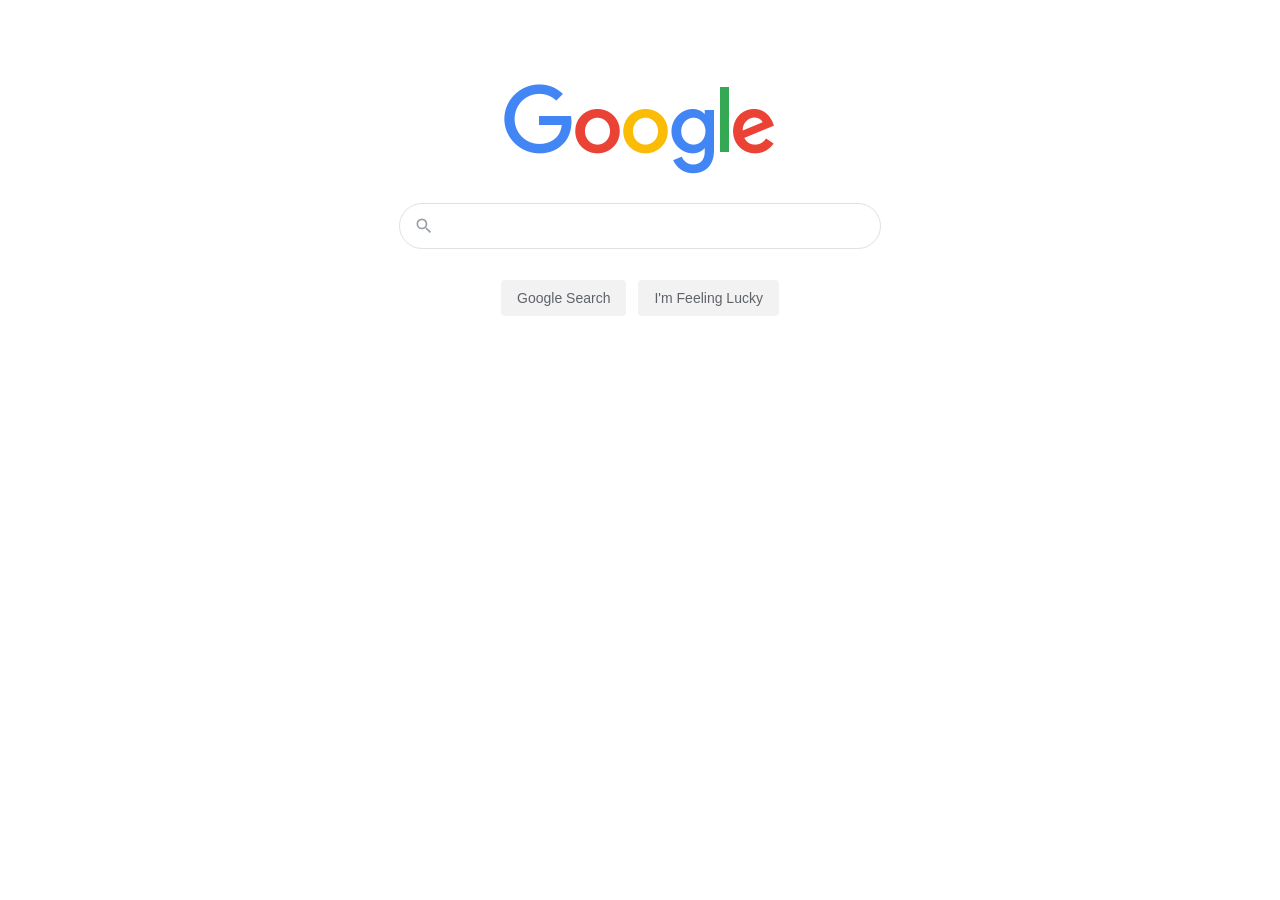
<file: google now/index.html>
<!DOCTYPE html>
<html lang="en">
<head>
    <meta charset="UTF-8">
    <meta http-equiv="X-UA-Compatible" content="IE=edge">
    <meta name="viewport" content="width=device-width, initial-scale=1.0">
    <link rel="stylesheet" href="style.css">
    <title>Document</title>
</head>
<body>
    

   

<!----- google logo ----->
<div class="container">
    <img src="googlelogo_.png" width="272px" height="92px" alt="Google Current Logo" />
  </div>

  <!-------Search bar and search&lucky buttons----->
  <div class="search-area">
    <div class="search">
      <div class="search-img">
        <span>
          <svg focusable="false" xmlns="http://www.w3.org/2000/svg" viewBox="0 0 24 24">
            <path
              d="M15.5 14h-.79l-.28-.27A6.471 6.471 0 0 0 16 9.5 6.5 6.5 0 1 0 9.5 16c1.61 0 3.09-.59 4.23-1.57l.27.28v.79l5 4.99L20.49 19l-4.99-5zm-6 0C7.01 14 5 11.99 5 9.5S7.01 5 9.5 5 14 7.01 14 9.5 11.99 14 9.5 14z">
            </path>
          </svg>
        </span>
      </div>
      <div class="input-enter">
        <div class="input-area">
          <input type="text" class="input" maxlength="2048" autofocus="true" />
        </div>
      </div>
     
    </div>
  </div>
  <div class="buttons">
    <a href=""><button class="googlesearch">Google Search</button></a>
    <a href=""><button class="feelinglucky">I'm Feeling Lucky</button></a>
  </div>

</body>
</html>
</file>
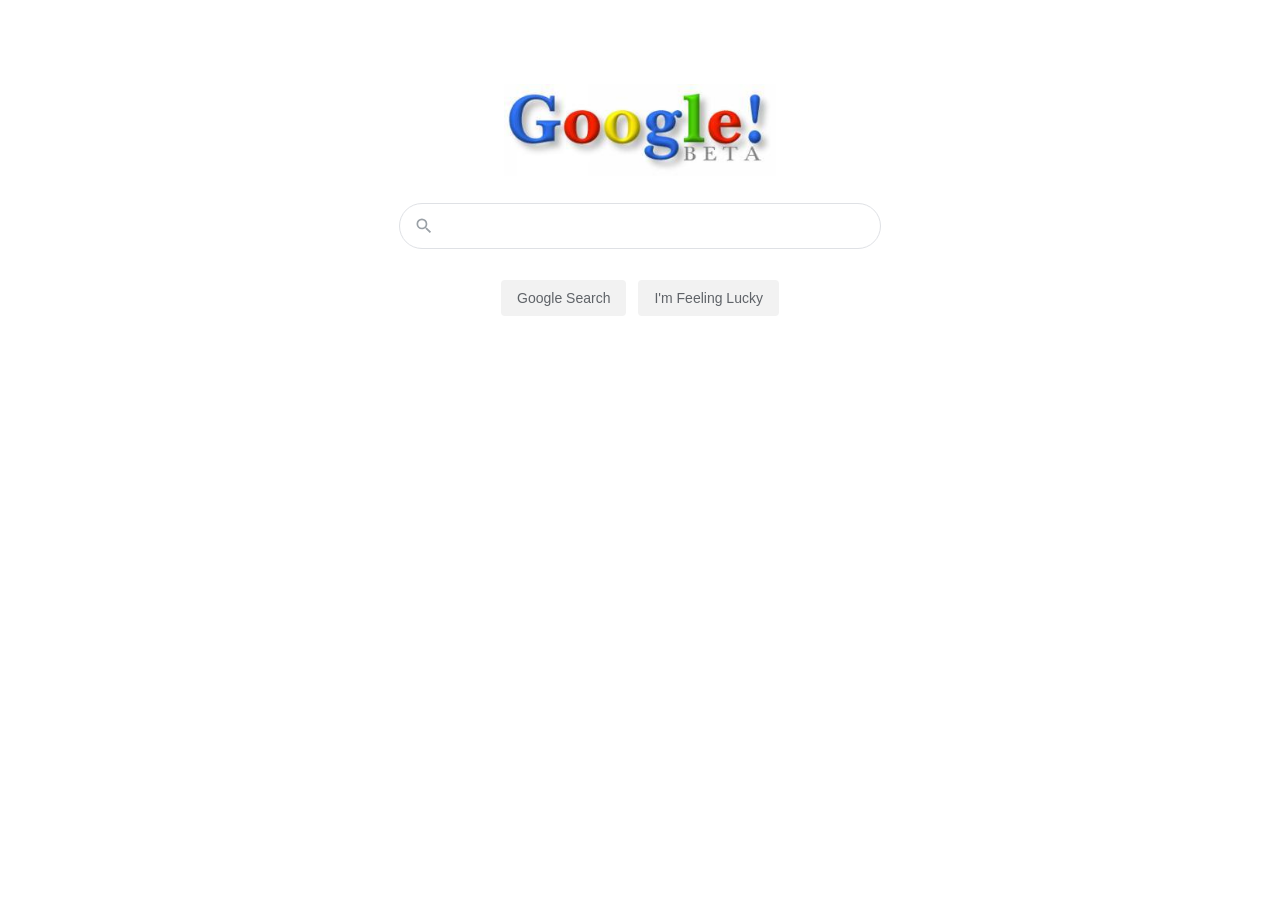
<file: google/index.html>
<!DOCTYPE html>
<html lang="en">
<head>
    <meta charset="UTF-8">
    <meta http-equiv="X-UA-Compatible" content="IE=edge">
    <meta name="viewport" content="width=device-width, initial-scale=1.0">
    <link rel="stylesheet" href="style.css">
    <title>Document</title>
</head>
<body>
    

   

<!----- google logo ----->
<div class="container">
    <img src="google.jpg" width="272px" height="92px" alt="Google Current Logo" />
  </div>

  <!-------Search bar and search&lucky buttons----->
  <div class="search-area">
    <div class="search">
      <div class="search-img">
        <span>
          <svg focusable="false" xmlns="http://www.w3.org/2000/svg" viewBox="0 0 24 24">
            <path
              d="M15.5 14h-.79l-.28-.27A6.471 6.471 0 0 0 16 9.5 6.5 6.5 0 1 0 9.5 16c1.61 0 3.09-.59 4.23-1.57l.27.28v.79l5 4.99L20.49 19l-4.99-5zm-6 0C7.01 14 5 11.99 5 9.5S7.01 5 9.5 5 14 7.01 14 9.5 11.99 14 9.5 14z">
            </path>
          </svg>
        </span>
      </div>
      <div class="input-enter">
        <div class="input-area">
          <input type="text" class="input" maxlength="2048" autofocus="true" />
        </div>
      </div>
     
    </div>
  </div>
  <div class="buttons">
    <a href=""><button class="googlesearch">Google Search</button></a>
    <a href=""><button class="feelinglucky">I'm Feeling Lucky</button></a>
  </div>

</body>
</html>
</file>
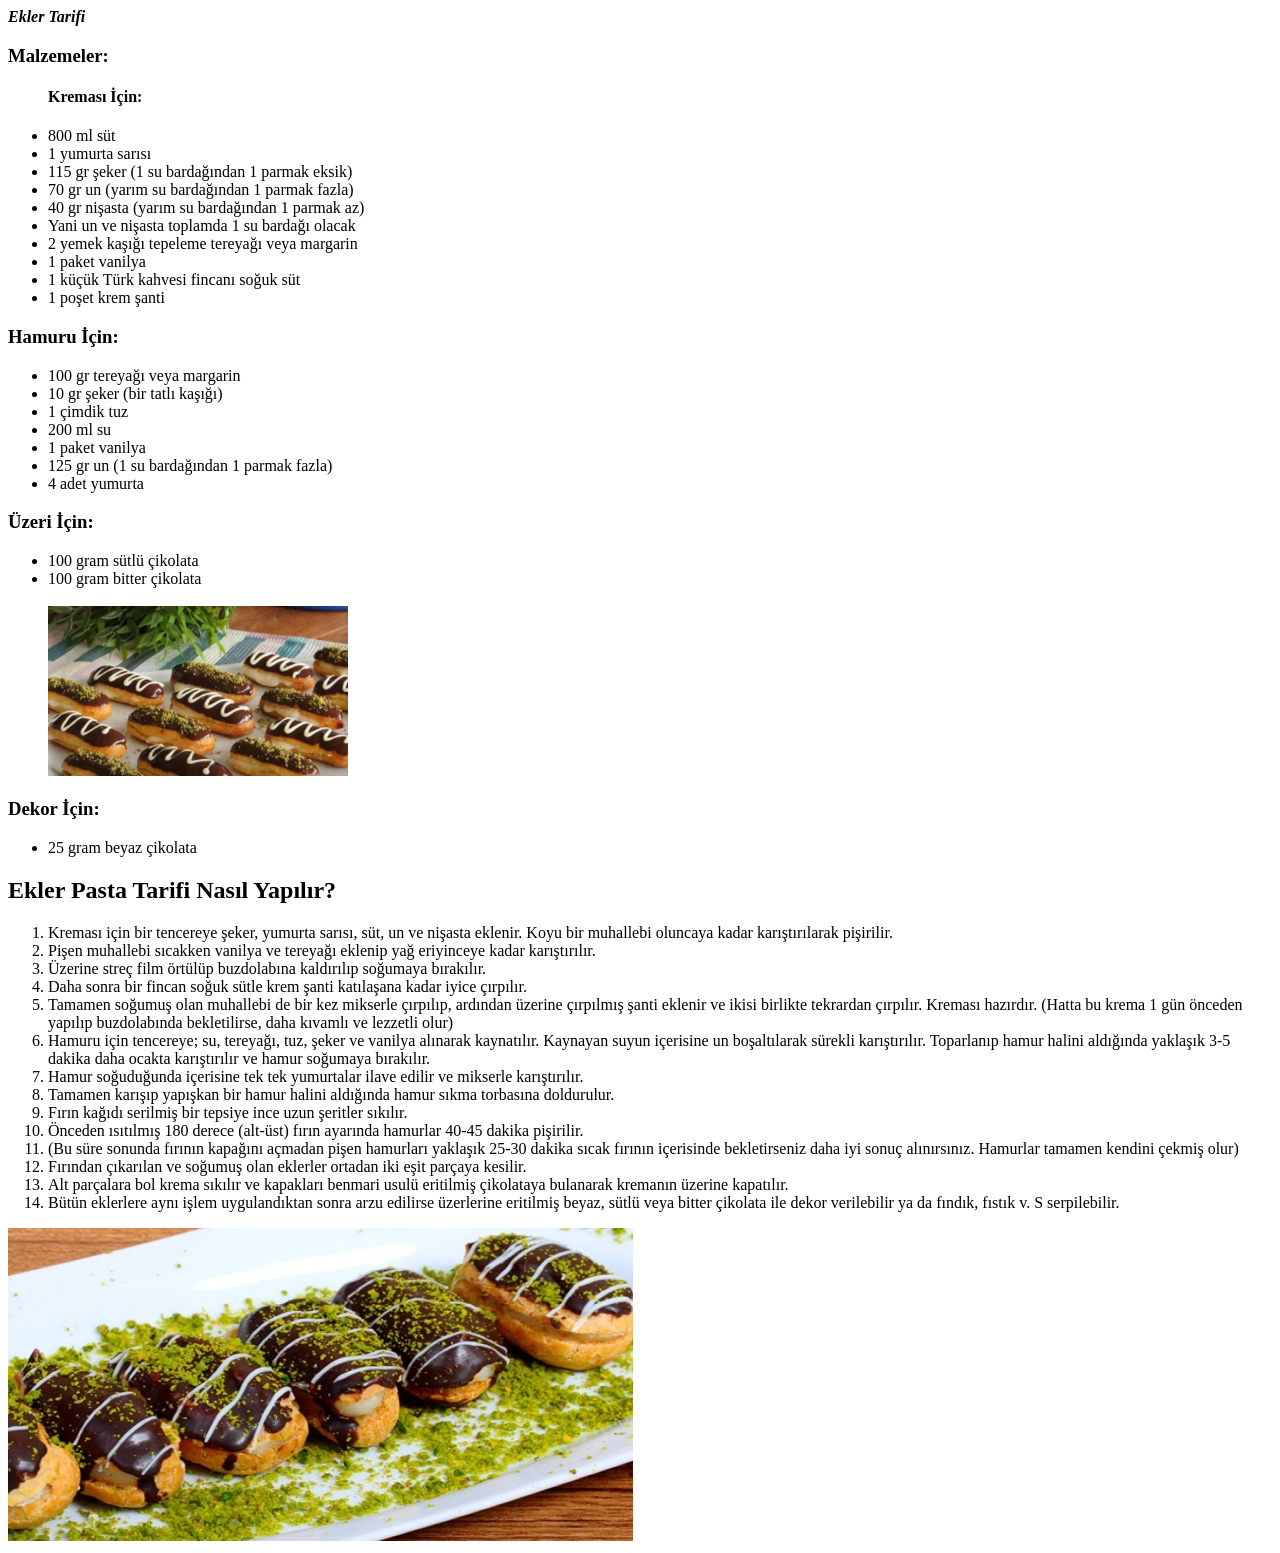
<file: Yemek Tarifi Patika.dev/index.html>
<!DOCTYPE html>
<html lang="tr">
<head>
    <meta charset="UTF-8">
    <meta http-equiv="X-UA-Compatible" content="IE=edge">
    <meta name="viewport" content="width=device-width, initial-scale=1.0">
    <title>Ekler Tarifi</title>
</head>
<body>
<!-- Navigater start-->
    <nav>
        <strong><em>Ekler Tarifi</em></strong>
        <h3>Malzemeler:</h3>
        <ul>
            <h4>Kreması İçin:</h4>
            <li>800 ml süt</li>
            <li>1 yumurta sarısı</li>
            <li>115 gr şeker (1 su bardağından 1 parmak eksik)</li>
            <li>70 gr un (yarım su bardağından 1 parmak fazla)</li>
            <li>40 gr nişasta (yarım su bardağından 1 parmak az)</li>
            <li>Yani un ve nişasta toplamda 1 su bardağı olacak</li>
            <li>2 yemek kaşığı tepeleme tereyağı veya margarin</li>
            <li> 1 paket vanilya</li>
            <li>1 küçük Türk kahvesi fincanı soğuk süt</li>
            <li>1 poşet krem şanti</li>

        </ul>
        <h3>Hamuru İçin:</h3>
         <ul>
            <li>100 gr tereyağı veya margarin</li>
            <li>10 gr şeker (bir tatlı kaşığı)</li>
            <li>1 çimdik tuz</li>
            <li>200 ml su</li>
            <li>1 paket vanilya</li>
            <li>125 gr un (1 su bardağından 1 parmak fazla)</li>
            <li>4 adet yumurta</li>
         </ul> 
        <h3>Üzeri İçin:</h3>
            <ul>
            <li>100 gram sütlü çikolata</li>          
            <li>100 gram bitter çikolata</li><br><img src="ekler.jpg" alt="" width="300">
         </ul>
        <h3>Dekor İçin:</h3> 
            <ul>
                <li>25 gram beyaz çikolata</li>
            </ul>
        <h2>Ekler Pasta Tarifi Nasıl Yapılır?</h2>
        <ol>
        <li>Kreması için bir tencereye şeker, yumurta sarısı, süt, un ve nişasta eklenir. Koyu bir muhallebi oluncaya kadar karıştırılarak pişirilir.</li>
        <li>Pişen muhallebi sıcakken vanilya ve tereyağı eklenip yağ eriyinceye kadar karıştırılır.</li>
        <li>Üzerine streç film örtülüp buzdolabına kaldırılıp soğumaya bırakılır.</li>
        <li>Daha sonra bir fincan soğuk sütle krem şanti katılaşana kadar iyice çırpılır.</li>
        <li>Tamamen soğumuş olan muhallebi de bir kez mikserle çırpılıp, ardından üzerine çırpılmış şanti eklenir ve ikisi birlikte tekrardan çırpılır. Kreması hazırdır. (Hatta bu krema 1 gün önceden yapılıp buzdolabında bekletilirse, daha kıvamlı ve lezzetli olur)</li>
        <li>Hamuru için tencereye; su, tereyağı, tuz, şeker ve vanilya alınarak kaynatılır. Kaynayan suyun içerisine un boşaltılarak sürekli karıştırılır. Toparlanıp hamur halini aldığında yaklaşık 3-5 dakika daha ocakta karıştırılır ve hamur soğumaya bırakılır.</li>
        <li>Hamur soğuduğunda içerisine tek tek yumurtalar ilave edilir ve mikserle karıştırılır.</li>
        <li>Tamamen karışıp yapışkan bir hamur halini aldığında hamur sıkma torbasına doldurulur.</li>
        <li>Fırın kağıdı serilmiş bir tepsiye ince uzun şeritler sıkılır.</li>
        <li>Önceden ısıtılmış 180 derece (alt-üst) fırın ayarında hamurlar 40-45 dakika pişirilir.</li>
        <li>(Bu süre sonunda fırının kapağını açmadan pişen hamurları yaklaşık 25-30 dakika sıcak fırının içerisinde bekletirseniz daha iyi sonuç alınırsınız. Hamurlar tamamen kendini çekmiş olur)</li>
        <li>Fırından çıkarılan ve soğumuş olan eklerler ortadan iki eşit parçaya kesilir.</li>
        <li>Alt parçalara bol krema sıkılır ve kapakları benmari usulü eritilmiş çikolataya bulanarak kremanın üzerine kapatılır.</li>
        <li>Bütün eklerlere aynı işlem uygulandıktan sonra arzu edilirse üzerlerine eritilmiş beyaz, sütlü veya bitter çikolata ile dekor verilebilir ya da fındık, fıstık v. S serpilebilir.</li>
        </ol>


        <img src="ekler2.jpg" alt="">


         







    </nav>
    <!-- Navigater end-->

</body>
</html>
</file>
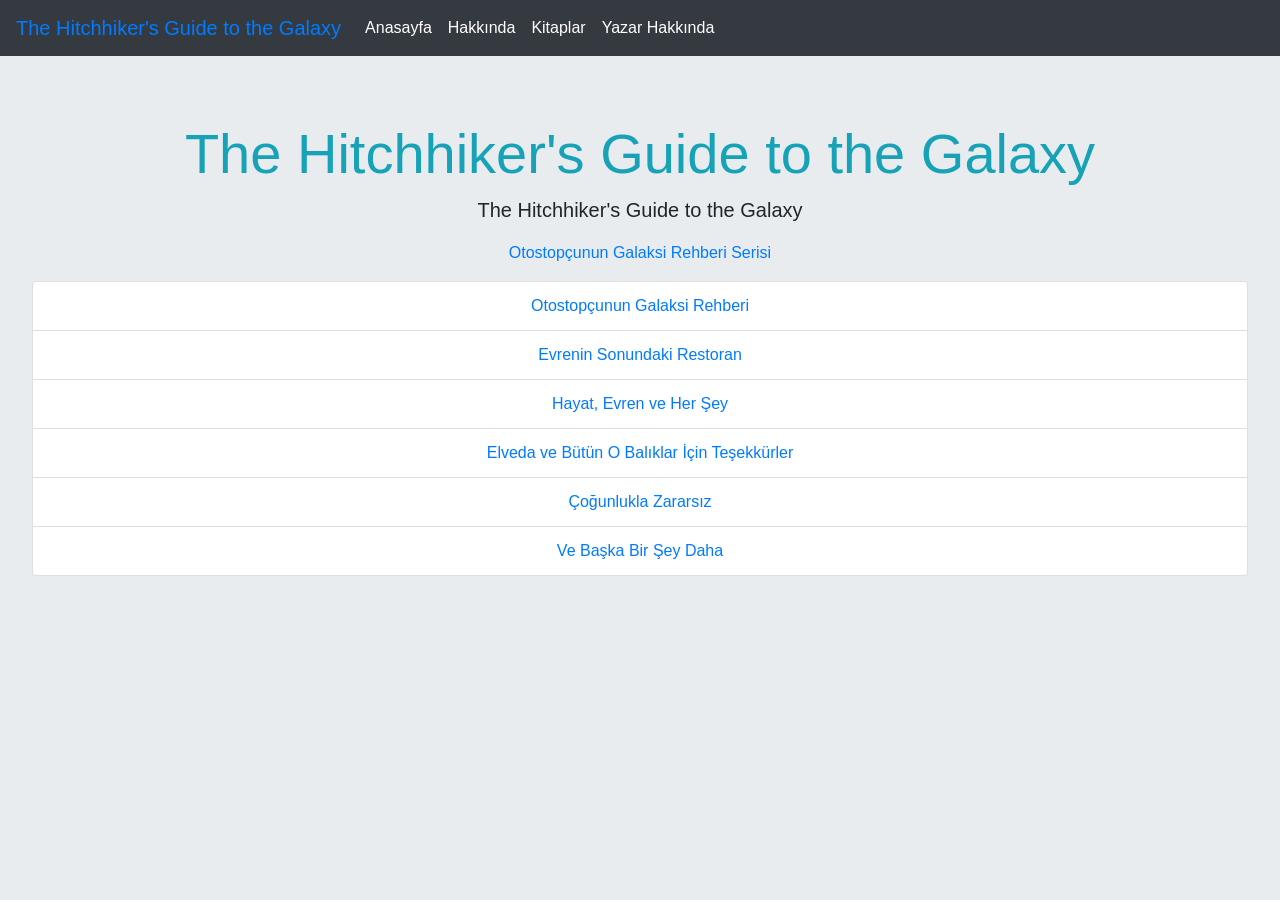
<file: rehber/Hakkımızda.html>
<!doctype html>
<html lang="en">
  <head>
    <!-- Required meta tags -->
    <meta charset="utf-8">
    <meta name="viewport" content="width=device-width, initial-scale=1, shrink-to-fit=no">

    <!-- Bootstrap CSS -->
    <link rel="stylesheet" href="https://cdn.jsdelivr.net/npm/bootstrap@4.5.3/dist/css/bootstrap.min.css" integrity="sha384-TX8t27EcRE3e/ihU7zmQxVncDAy5uIKz4rEkgIXeMed4M0jlfIDPvg6uqKI2xXr2" crossorigin="anonymous">

    <title>Ana Sayfa</title>
  </head>
  <body style="background-color: #E9ECEF;">
    

    <!-- Optional JavaScript; choose one of the two! -->

    <!-- Option 1: jQuery and Bootstrap Bundle (includes Popper) -->
    <script src="https://code.jquery.com/jquery-3.5.1.slim.min.js" integrity="sha384-DfXdz2htPH0lsSSs5nCTpuj/zy4C+OGpamoFVy38MVBnE+IbbVYUew+OrCXaRkfj" crossorigin="anonymous"></script>
    <script src="https://cdn.jsdelivr.net/npm/bootstrap@4.5.3/dist/js/bootstrap.bundle.min.js" integrity="sha384-ho+j7jyWK8fNQe+A12Hb8AhRq26LrZ/JpcUGGOn+Y7RsweNrtN/tE3MoK7ZeZDyx" crossorigin="anonymous"></script>

    <!-- Option 2: jQuery, Popper.js, and Bootstrap JS
    <script src="https://code.jquery.com/jquery-3.5.1.slim.min.js" integrity="sha384-DfXdz2htPH0lsSSs5nCTpuj/zy4C+OGpamoFVy38MVBnE+IbbVYUew+OrCXaRkfj" crossorigin="anonymous"></script>
    <script src="https://cdn.jsdelivr.net/npm/popper.js@1.16.1/dist/umd/popper.min.js" integrity="sha384-9/reFTGAW83EW2RDu2S0VKaIzap3H66lZH81PoYlFhbGU+6BZp6G7niu735Sk7lN" crossorigin="anonymous"></script>
    <script src="https://cdn.jsdelivr.net/npm/bootstrap@4.5.3/dist/js/bootstrap.min.js" integrity="sha384-w1Q4orYjBQndcko6MimVbzY0tgp4pWB4lZ7lr30WKz0vr/aWKhXdBNmNb5D92v7s" crossorigin="anonymous"></script>
    -->

    <body class="body1">
        <!--Navbar kısmı-->
        <nav class="navbar navbar-expand-lg navbar-light bg-dark">
            <a class="navbar-brand text-primary " href="">The Hitchhiker's Guide to the Galaxy</a>
            <button class="navbar-toggler" type="button" data-toggle="collapse" data-target="#navbarSupportedContent" aria-controls="navbarSupportedContent" aria-expanded="false" aria-label="Toggle navigation">
              <span class="navbar-toggler-icon"></span>
            </button>
          
            <div class="collapse navbar-collapse">
              <ul class="navbar-nav mr-auto">
                <li class="nav-item active">
                  <a class="nav-link text-white" href="homepage.html">Anasayfa <span class="sr-only">(current)</span></a>
                </li>
                <li class="nav-item">
                  <a class="nav-link text-white" href="Hakkımızda.html">Hakkında</a>
                </li>
                <li class="nav-item">
                    <a class="nav-link text-white" href="Kitaplar.html">Kitaplar</a>
                </li>
                <li class="nav-item">
                    <a class="nav-link text-white" href="Yazar Hakkında.html">Yazar Hakkında</a>
                </li>
               
              </ul>
              
            </div>
          </nav>
          <div class="jumbotron text-center">
            <h1 class="display-4 text-info">The Hitchhiker's Guide to the Galaxy</h1>
            <p class="lead">The Hitchhiker's Guide to the Galaxy <a 
             class="my-4">
            <p class="lead1">Otostopçunun Galaksi Rehberi Serisi</p>
            <ul class="list-group">
                <li class="list-group-item">Otostopçunun Galaksi Rehberi</li>
                <li class="list-group-item">Evrenin Sonundaki Restoran</li>
                <li class="list-group-item">Hayat, Evren ve Her Şey</li>
                <li class="list-group-item">Elveda ve Bütün O Balıklar İçin Teşekkürler</li>
                <li class="list-group-item">Çoğunlukla Zararsız</li>
                <li class="list-group-item">Ve Başka Bir Şey Daha</li>
                
              </ul>
          </div>
          
    
</body>






</html>
</file>
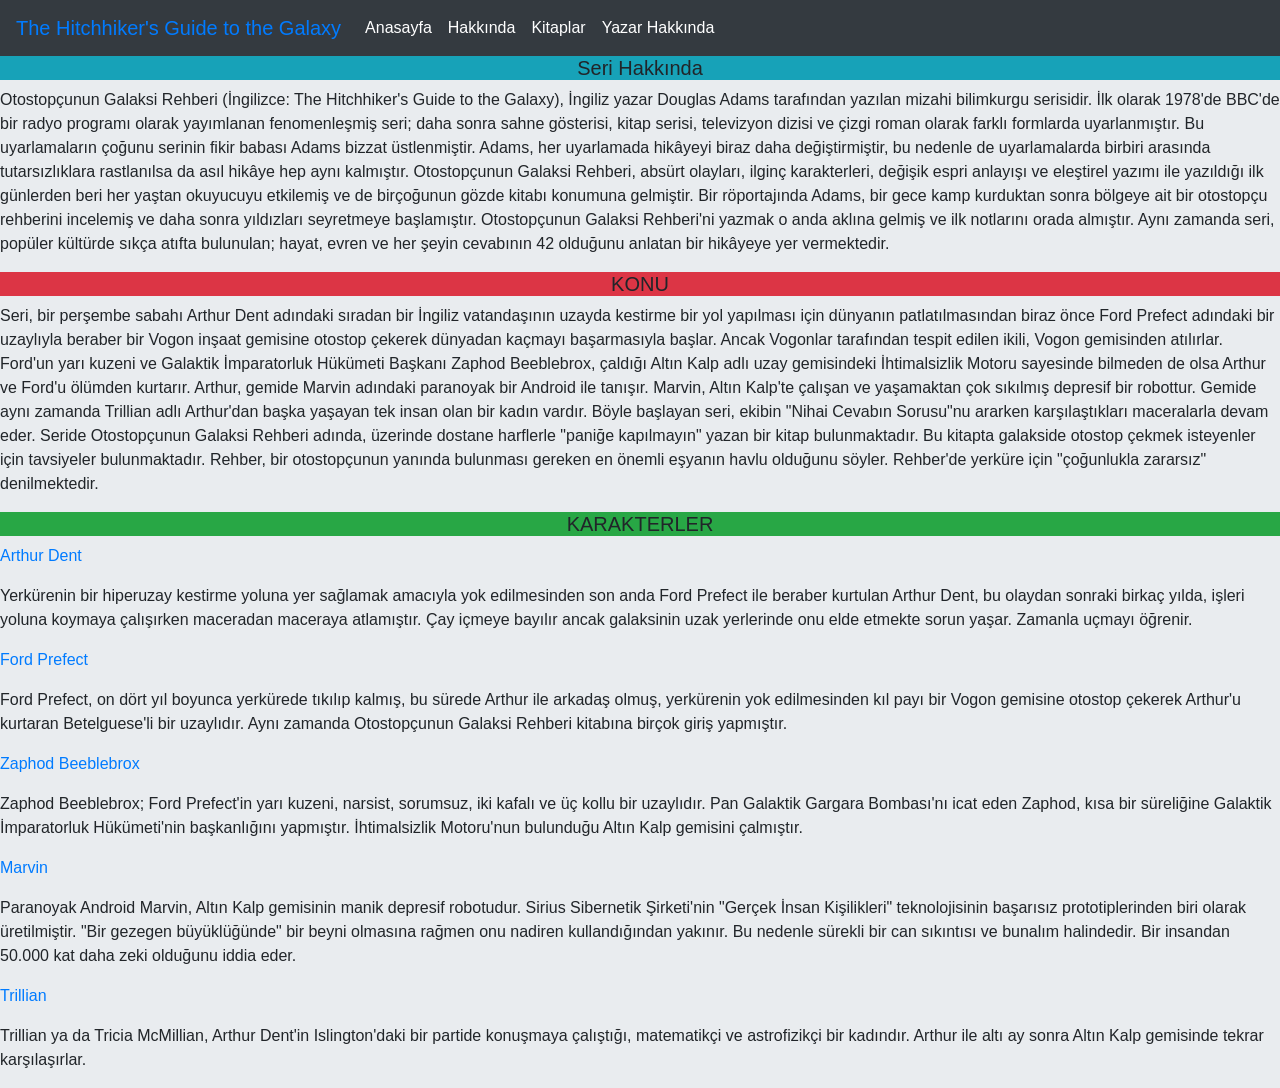
<file: rehber/homepage.html>
<!doctype html>
<html lang="en">

<head>
    <!-- Required meta tags -->
    <meta charset="utf-8">
    <meta name="viewport" content="width=device-width, initial-scale=1, shrink-to-fit=no">

    <!-- Bootstrap CSS -->
    <link rel="stylesheet" href="https://cdn.jsdelivr.net/npm/bootstrap@4.5.3/dist/css/bootstrap.min.css"
        integrity="sha384-TX8t27EcRE3e/ihU7zmQxVncDAy5uIKz4rEkgIXeMed4M0jlfIDPvg6uqKI2xXr2" crossorigin="anonymous">

    <title>Ana Sayfa</title>
    <style>
        h5  {
            text-align: center;
        }
    </style>
</head>

<body style="background-color: #E9ECEF;">


    <!-- Optional JavaScript; choose one of the two! -->

    <!-- Option 1: jQuery and Bootstrap Bundle (includes Popper) -->
    <script src="https://code.jquery.com/jquery-3.5.1.slim.min.js"
        integrity="sha384-DfXdz2htPH0lsSSs5nCTpuj/zy4C+OGpamoFVy38MVBnE+IbbVYUew+OrCXaRkfj"
        crossorigin="anonymous"></script>
    <script src="https://cdn.jsdelivr.net/npm/bootstrap@4.5.3/dist/js/bootstrap.bundle.min.js"
        integrity="sha384-ho+j7jyWK8fNQe+A12Hb8AhRq26LrZ/JpcUGGOn+Y7RsweNrtN/tE3MoK7ZeZDyx"
        crossorigin="anonymous"></script>

    <!-- Option 2: jQuery, Popper.js, and Bootstrap JS
    <script src="https://code.jquery.com/jquery-3.5.1.slim.min.js" integrity="sha384-DfXdz2htPH0lsSSs5nCTpuj/zy4C+OGpamoFVy38MVBnE+IbbVYUew+OrCXaRkfj" crossorigin="anonymous"></script>
    <script src="https://cdn.jsdelivr.net/npm/popper.js@1.16.1/dist/umd/popper.min.js" integrity="sha384-9/reFTGAW83EW2RDu2S0VKaIzap3H66lZH81PoYlFhbGU+6BZp6G7niu735Sk7lN" crossorigin="anonymous"></script>
    <script src="https://cdn.jsdelivr.net/npm/bootstrap@4.5.3/dist/js/bootstrap.min.js" integrity="sha384-w1Q4orYjBQndcko6MimVbzY0tgp4pWB4lZ7lr30WKz0vr/aWKhXdBNmNb5D92v7s" crossorigin="anonymous"></script>
    -->

    <body class="body1">
        <!--Navbar kısmı-->
        <nav class="navbar navbar-expand-lg navbar-light bg-dark">
            <a class="navbar-brand text-primary " href="">The Hitchhiker's Guide to the Galaxy</a>
            <button class="navbar-toggler" type="button" data-toggle="collapse" data-target="#navbarSupportedContent"
                aria-controls="navbarSupportedContent" aria-expanded="false" aria-label="Toggle navigation">
                <span class="navbar-toggler-icon"></span>
            </button>

            <div class="collapse navbar-collapse">
                <ul class="navbar-nav mr-auto">
                    <li class="nav-item active">
                        <a class="nav-link text-white" href="homepage.html">Anasayfa <span
                                class="sr-only">(current)</span></a>
                    </li>
                    <li class="nav-item">
                        <a class="nav-link text-white" href="Hakkımızda.html">Hakkında</a>
                    </li>
                    <li class="nav-item">
                        <a class="nav-link text-white" href="Kitaplar.html">Kitaplar</a>
                    </li>
                    <li class="nav-item">
                        <a class="nav-link text-white" href="Yazar Hakkında.html">Yazar Hakkında</a>
                    </li>

                </ul>
            </div>
        </nav>

        <article>
            <h5 class="bg-info">Seri Hakkında</h5>
            <p>Otostopçunun Galaksi Rehberi (İngilizce: The Hitchhiker's Guide to the Galaxy), İngiliz yazar Douglas
                Adams tarafından yazılan mizahi bilimkurgu serisidir. İlk olarak 1978'de BBC'de bir radyo programı
                olarak yayımlanan fenomenleşmiş seri; daha sonra sahne gösterisi, kitap serisi, televizyon dizisi ve
                çizgi roman olarak farklı formlarda uyarlanmıştır. Bu uyarlamaların çoğunu serinin fikir babası Adams
                bizzat üstlenmiştir. Adams, her uyarlamada hikâyeyi biraz daha değiştirmiştir, bu nedenle de
                uyarlamalarda birbiri arasında tutarsızlıklara rastlanılsa da asıl hikâye hep aynı kalmıştır.

                Otostopçunun Galaksi Rehberi, absürt olayları, ilginç karakterleri, değişik espri anlayışı ve eleştirel
                yazımı ile yazıldığı ilk günlerden beri her yaştan okuyucuyu etkilemiş ve de birçoğunun gözde kitabı
                konumuna gelmiştir. Bir röportajında Adams, bir gece kamp kurduktan sonra bölgeye ait bir otostopçu
                rehberini incelemiş ve daha sonra yıldızları seyretmeye başlamıştır. Otostopçunun Galaksi Rehberi'ni
                yazmak o anda aklına gelmiş ve ilk notlarını orada almıştır.

                Aynı zamanda seri, popüler kültürde sıkça atıfta bulunulan; hayat, evren ve her şeyin cevabının 42
                olduğunu anlatan bir hikâyeye yer vermektedir.</p>
        </article>
                <nav>
                    <h5 class="bg-danger ">KONU</h5>
                    <p>Seri, bir perşembe sabahı Arthur Dent adındaki sıradan bir İngiliz vatandaşının uzayda kestirme bir yol yapılması için dünyanın patlatılmasından biraz önce Ford Prefect adındaki bir uzaylıyla beraber bir Vogon inşaat gemisine otostop çekerek dünyadan kaçmayı başarmasıyla başlar. Ancak Vogonlar tarafından tespit edilen ikili, Vogon gemisinden atılırlar. Ford'un yarı kuzeni ve Galaktik İmparatorluk Hükümeti Başkanı Zaphod Beeblebrox, çaldığı Altın Kalp adlı uzay gemisindeki İhtimalsizlik Motoru sayesinde bilmeden de olsa Arthur ve Ford'u ölümden kurtarır. Arthur, gemide Marvin adındaki paranoyak bir Android ile tanışır. Marvin, Altın Kalp'te çalışan ve yaşamaktan çok sıkılmış depresif bir robottur. Gemide aynı zamanda Trillian adlı Arthur'dan başka yaşayan tek insan olan bir kadın vardır. Böyle başlayan seri, ekibin "Nihai Cevabın Sorusu"nu ararken karşılaştıkları maceralarla devam eder.

                        Seride Otostopçunun Galaksi Rehberi adında, üzerinde dostane harflerle "paniğe kapılmayın" yazan bir kitap bulunmaktadır. Bu kitapta galakside otostop çekmek isteyenler için tavsiyeler bulunmaktadır. Rehber, bir otostopçunun yanında bulunması gereken en önemli eşyanın havlu olduğunu söyler. Rehber'de yerküre için "çoğunlukla zararsız" denilmektedir.</p>
                </nav>
                <div>
                    <h5 class="bg-success">KARAKTERLER</h5>
                    <p class="text-primary">Arthur Dent</p>
                    <p>Yerkürenin bir hiperuzay kestirme yoluna yer sağlamak amacıyla yok edilmesinden son anda Ford Prefect ile beraber kurtulan Arthur Dent, bu olaydan sonraki birkaç yılda, işleri yoluna koymaya çalışırken maceradan maceraya atlamıştır. Çay içmeye bayılır ancak galaksinin uzak yerlerinde onu elde etmekte sorun yaşar. Zamanla uçmayı öğrenir.</p>
                    <p class="text-primary"></pclass>Ford Prefect</p>
                    <p>Ford Prefect, on dört yıl boyunca yerkürede tıkılıp kalmış, bu sürede Arthur ile arkadaş olmuş, yerkürenin yok edilmesinden kıl payı bir Vogon gemisine otostop çekerek Arthur'u kurtaran Betelguese'li bir uzaylıdır. Aynı zamanda Otostopçunun Galaksi Rehberi kitabına birçok giriş yapmıştır.</p>
                    <p class="text-primary"></pclass>Zaphod Beeblebrox</p>
                    <p>Zaphod Beeblebrox; Ford Prefect'in yarı kuzeni, narsist, sorumsuz, iki kafalı ve üç kollu bir uzaylıdır. Pan Galaktik Gargara Bombası'nı icat eden Zaphod, kısa bir süreliğine Galaktik İmparatorluk Hükümeti'nin başkanlığını yapmıştır. İhtimalsizlik Motoru'nun bulunduğu Altın Kalp gemisini çalmıştır.</p>
                    <p class="text-primary"></pclass>Marvin</p>
                    <p>Paranoyak Android Marvin, Altın Kalp gemisinin manik depresif robotudur. Sirius Sibernetik Şirketi'nin "Gerçek İnsan Kişilikleri" teknolojisinin başarısız prototiplerinden biri olarak üretilmiştir. "Bir gezegen büyüklüğünde" bir beyni olmasına rağmen onu nadiren kullandığından yakınır. Bu nedenle sürekli bir can sıkıntısı ve bunalım halindedir. Bir insandan 50.000 kat daha zeki olduğunu iddia eder.</p>
                    <p class="text-primary"></pclass>Trillian</p>
                    <p>Trillian ya da Tricia McMillian, Arthur Dent'in Islington'daki bir partide konuşmaya çalıştığı, matematikçi ve astrofizikçi bir kadındır. Arthur ile altı ay sonra Altın Kalp gemisinde tekrar karşılaşırlar.</p>
                
                
                
                
                
                </div>



    </body>






</html>
</file>
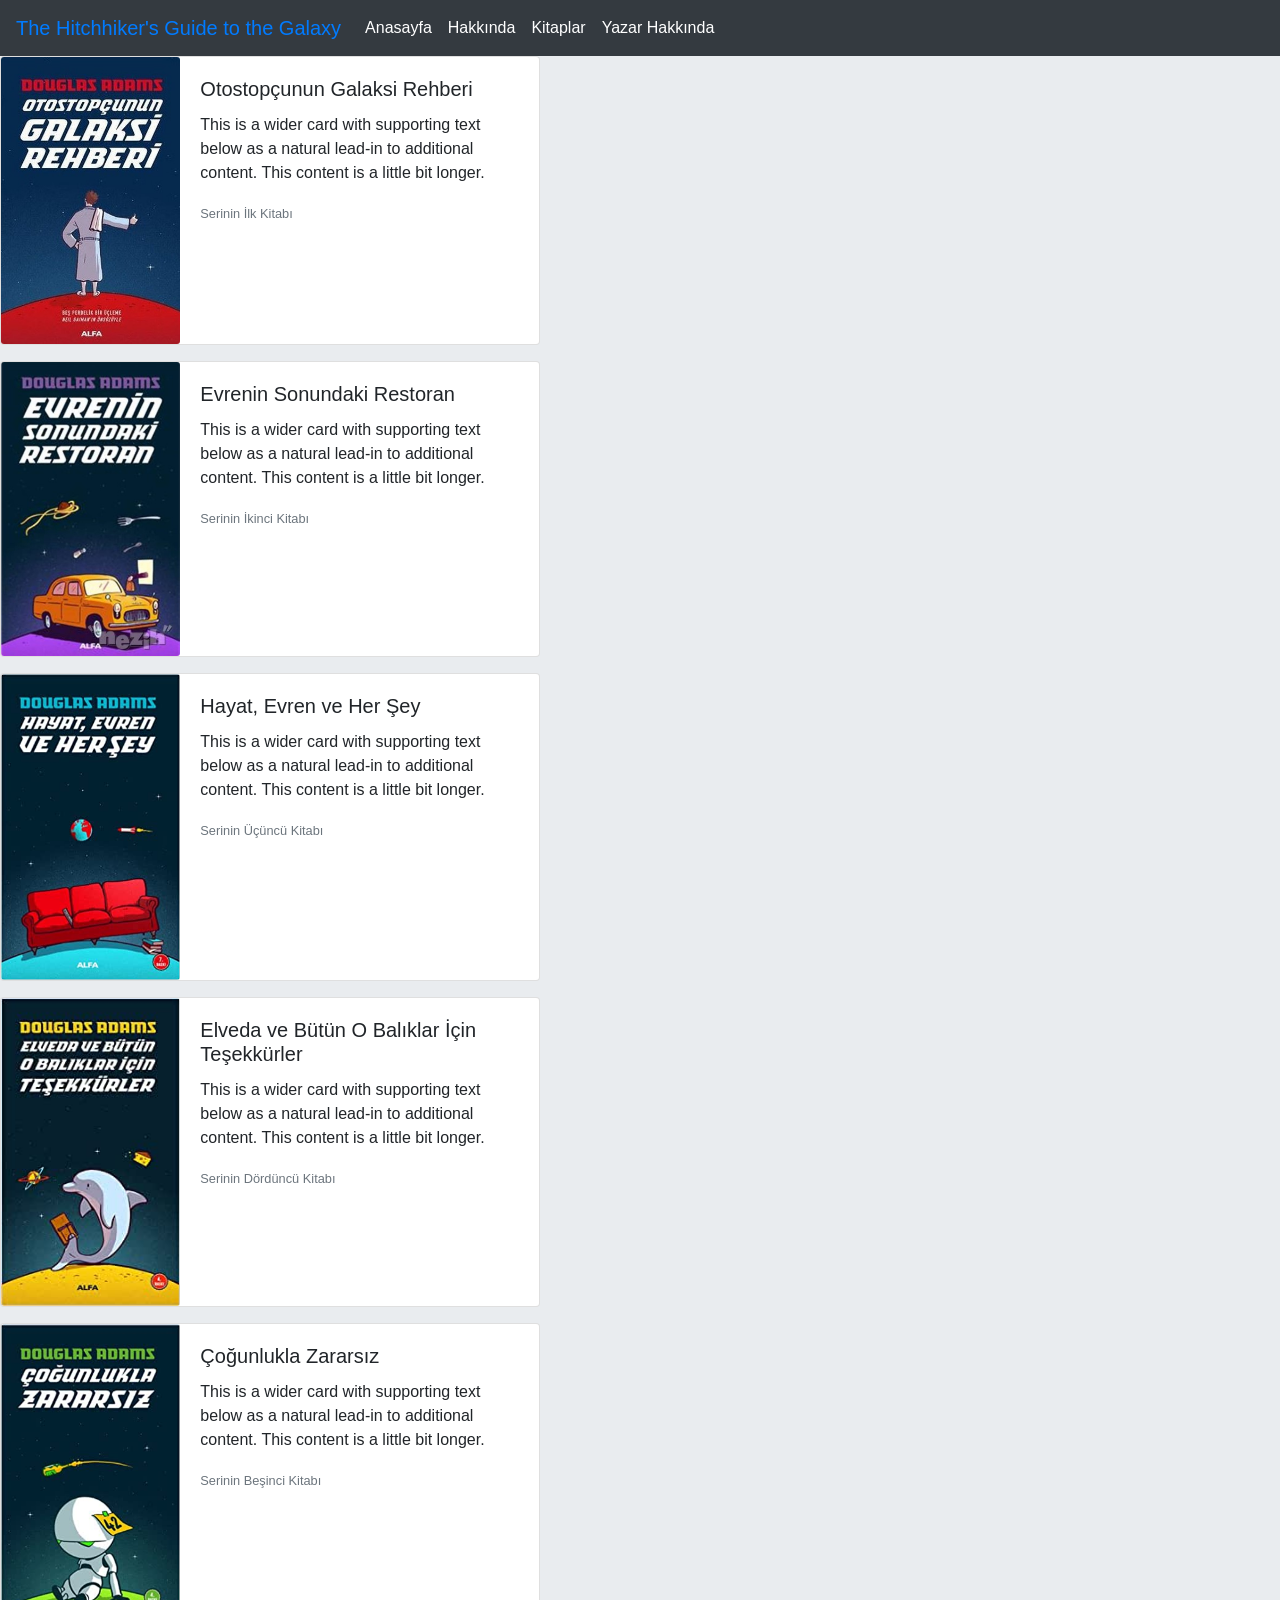
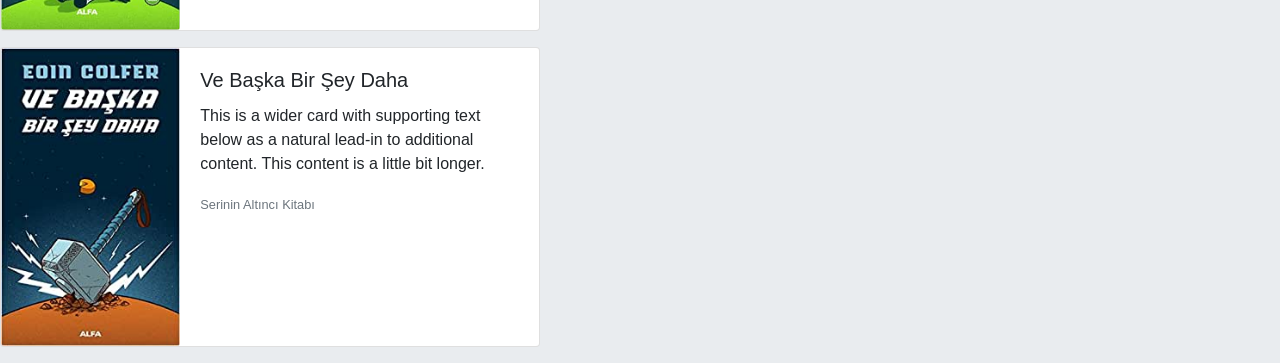
<file: rehber/Kitaplar.html>
<!doctype html>
<html lang="en">
  <head>
    <!-- Required meta tags -->
    <meta charset="utf-8">
    <meta name="viewport" content="width=device-width, initial-scale=1, shrink-to-fit=no">

    <!-- Bootstrap CSS -->
    <link rel="stylesheet" href="https://cdn.jsdelivr.net/npm/bootstrap@4.5.3/dist/css/bootstrap.min.css" integrity="sha384-TX8t27EcRE3e/ihU7zmQxVncDAy5uIKz4rEkgIXeMed4M0jlfIDPvg6uqKI2xXr2" crossorigin="anonymous">

    <title>Ana Sayfa</title>
  </head>
  <body style="background-color: #E9ECEF;">
    

    <!-- Optional JavaScript; choose one of the two! -->

    <!-- Option 1: jQuery and Bootstrap Bundle (includes Popper) -->
    <script src="https://code.jquery.com/jquery-3.5.1.slim.min.js" integrity="sha384-DfXdz2htPH0lsSSs5nCTpuj/zy4C+OGpamoFVy38MVBnE+IbbVYUew+OrCXaRkfj" crossorigin="anonymous"></script>
    <script src="https://cdn.jsdelivr.net/npm/bootstrap@4.5.3/dist/js/bootstrap.bundle.min.js" integrity="sha384-ho+j7jyWK8fNQe+A12Hb8AhRq26LrZ/JpcUGGOn+Y7RsweNrtN/tE3MoK7ZeZDyx" crossorigin="anonymous"></script>

    <!-- Option 2: jQuery, Popper.js, and Bootstrap JS
    <script src="https://code.jquery.com/jquery-3.5.1.slim.min.js" integrity="sha384-DfXdz2htPH0lsSSs5nCTpuj/zy4C+OGpamoFVy38MVBnE+IbbVYUew+OrCXaRkfj" crossorigin="anonymous"></script>
    <script src="https://cdn.jsdelivr.net/npm/popper.js@1.16.1/dist/umd/popper.min.js" integrity="sha384-9/reFTGAW83EW2RDu2S0VKaIzap3H66lZH81PoYlFhbGU+6BZp6G7niu735Sk7lN" crossorigin="anonymous"></script>
    <script src="https://cdn.jsdelivr.net/npm/bootstrap@4.5.3/dist/js/bootstrap.min.js" integrity="sha384-w1Q4orYjBQndcko6MimVbzY0tgp4pWB4lZ7lr30WKz0vr/aWKhXdBNmNb5D92v7s" crossorigin="anonymous"></script>
    -->

    <body class="body1">
        <!--Navbar kısmı-->
        <nav class="navbar navbar-expand-lg navbar-light bg-dark">
            <a class="navbar-brand text-primary " href="">The Hitchhiker's Guide to the Galaxy</a>
            <button class="navbar-toggler" type="button" data-toggle="collapse" data-target="#navbarSupportedContent" aria-controls="navbarSupportedContent" aria-expanded="false" aria-label="Toggle navigation">
              <span class="navbar-toggler-icon"></span>
            </button>
          
            <div class="collapse navbar-collapse">
              <ul class="navbar-nav mr-auto">
                <li class="nav-item active">
                  <a class="nav-link text-white" href="homepage.html">Anasayfa <span class="sr-only">(current)</span></a>
                </li>
                <li class="nav-item">
                  <a class="nav-link text-white" href="Hakkımızda.html">Hakkında</a>
                </li>
                <li class="nav-item">
                    <a class="nav-link text-white" href="Kitaplar.html">Kitaplar</a>
                </li>
                <li class="nav-item">
                    <a class="nav-link text-white" href="Yazar Hakkında.html">Yazar Hakkında</a>
                </li>
               
              </ul>
              
            </div>
          </nav>
          <div class="card mb-3" style="max-width: 540px;">
            <div class="row no-gutters">
              <div class="col-md-4">
                <img src="otostopcunun-galaksi-rehberi.jpg" class="card-img" alt="...">
              </div>
              
              <div class="col-md-8">
                <div class="card-body">
                  <h5 class="card-title">Otostopçunun Galaksi Rehberi</h5>
                  <p class="card-text">This is a wider card with supporting text below as a natural lead-in to additional content. This content is a little bit longer.</p>
                  <p class="card-text"><small class="text-muted">Serinin İlk Kitabı</small></p>
                </div>
              </div>
            </div>
          </div>
          <div class="card mb-3" style="max-width: 540px;">
            <div class="row no-gutters">
              <div class="col-md-4">
                <img src="evrenin-sonundaki-restoran-80576-69-O.jpg" class="card-img" alt="...">
              </div>
              <div class="col-md-8">
                <div class="card-body">
                  <h5 class="card-title">Evrenin Sonundaki Restoran</h5>
                  <p class="card-text">This is a wider card with supporting text below as a natural lead-in to additional content. This content is a little bit longer.</p>
                  <p class="card-text"><small class="text-muted">Serinin İkinci Kitabı</small></p>
                </div>
              </div>
            </div>
          </div>
          <div class="card mb-3" style="max-width: 540px;">
            <div class="row no-gutters">
              <div class="col-md-4">
                <img src="3.kitap.jpg" class="card-img" alt="...">
              </div>
              <div class="col-md-8">
                <div class="card-body">
                  <h5 class="card-title">Hayat, Evren ve Her Şey</h5>
                  <p class="card-text">This is a wider card with supporting text below as a natural lead-in to additional content. This content is a little bit longer.</p>
                  <p class="card-text"><small class="text-muted">Serinin Üçüncü Kitabı</small></p>
                </div>
              </div>
            </div>
          </div>
          <div class="card mb-3" style="max-width: 540px;">
            <div class="row no-gutters">
              <div class="col-md-4">
                <img src="4.kitap.jpg" class="card-img" alt="...">
              </div>
              <div class="col-md-8">
                <div class="card-body">
                  <h5 class="card-title">Elveda ve Bütün O Balıklar İçin Teşekkürler</h5>
                  <p class="card-text">This is a wider card with supporting text below as a natural lead-in to additional content. This content is a little bit longer.</p>
                  <p class="card-text"><small class="text-muted">Serinin Dördüncü Kitabı</small></p>
                </div>
              </div>
            </div>
          </div>
          <div class="card mb-3" style="max-width: 540px;">
            <div class="row no-gutters">
              <div class="col-md-4">
                <img src="5.kitap.jpg" class="card-img" alt="...">
              </div>
              <div class="col-md-8">
                <div class="card-body">
                  <h5 class="card-title">Çoğunlukla Zararsız</h5>
                  <p class="card-text">This is a wider card with supporting text below as a natural lead-in to additional content. This content is a little bit longer.</p>
                  <p class="card-text"><small class="text-muted">Serinin Beşinci Kitabı</small></p>
                </div>
              </div>
            </div>
          </div>
          <div class="card mb-3" style="max-width: 540px;">
            <div class="row no-gutters">
              <div class="col-md-4">
                <img src="6.kitap.jpg" class="card-img" alt="...">
              </div>
              <div class="col-md-8">
                <div class="card-body">
                  <h5 class="card-title">Ve Başka Bir Şey Daha</h5>
                  <p class="card-text">This is a wider card with supporting text below as a natural lead-in to additional content. This content is a little bit longer.</p>
                  <p class="card-text"><small class="text-muted">Serinin Altıncı Kitabı</small></p>
                </div>
              </div>
            </div>
          </div>

          
          
              
          
</html>
</file>
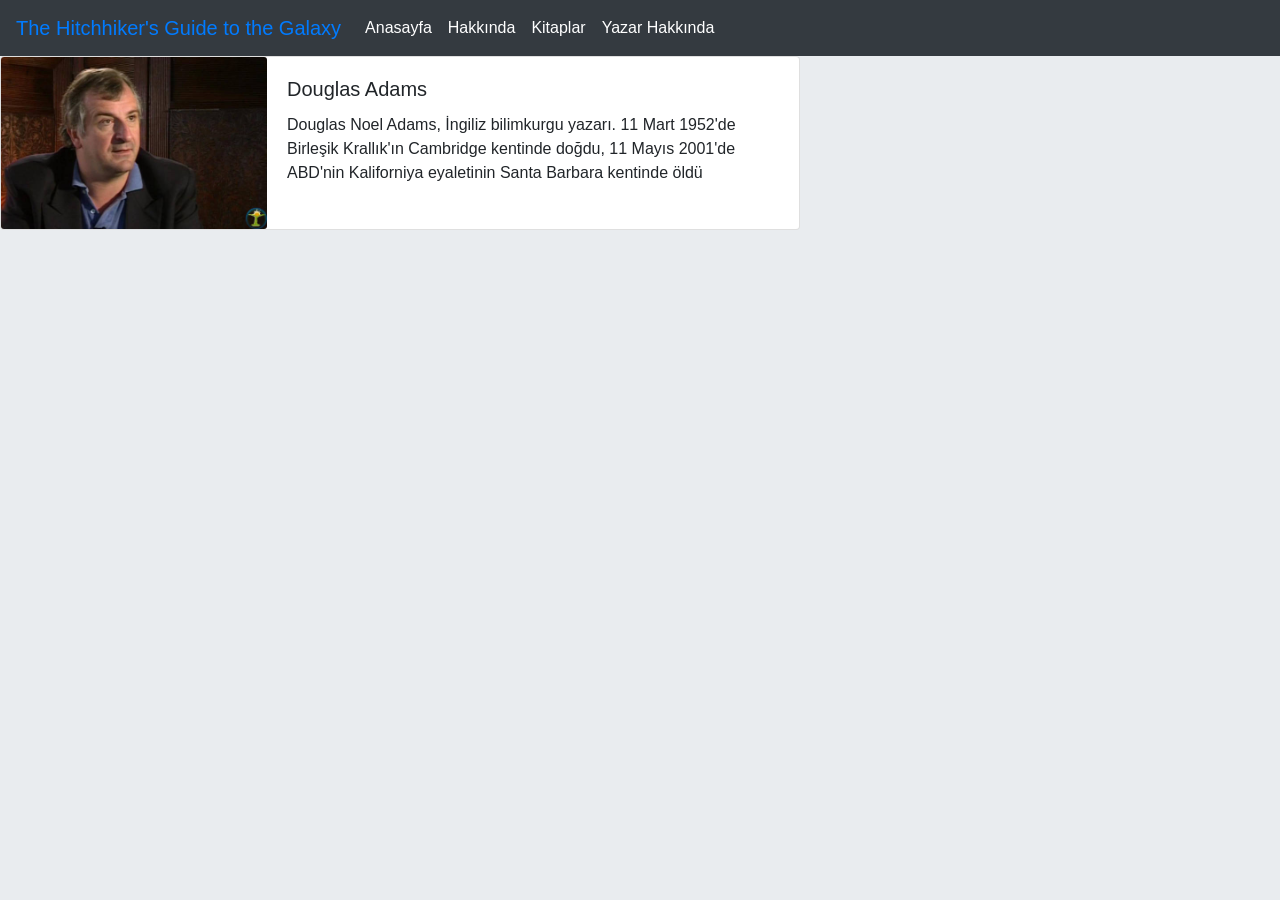
<file: rehber/Yazar Hakkında.html>
<!doctype html>
<html lang="en">
  <head>
    <!-- Required meta tags -->
    <meta charset="utf-8">
    <meta name="viewport" content="width=device-width, initial-scale=1, shrink-to-fit=no">

    <!-- Bootstrap CSS -->
    <link rel="stylesheet" href="https://cdn.jsdelivr.net/npm/bootstrap@4.5.3/dist/css/bootstrap.min.css" integrity="sha384-TX8t27EcRE3e/ihU7zmQxVncDAy5uIKz4rEkgIXeMed4M0jlfIDPvg6uqKI2xXr2" crossorigin="anonymous">

    <title>Ana Sayfa</title>
  </head>
  <body style="background-color: #E9ECEF;">
    

    <!-- Optional JavaScript; choose one of the two! -->

    <!-- Option 1: jQuery and Bootstrap Bundle (includes Popper) -->
    <script src="https://code.jquery.com/jquery-3.5.1.slim.min.js" integrity="sha384-DfXdz2htPH0lsSSs5nCTpuj/zy4C+OGpamoFVy38MVBnE+IbbVYUew+OrCXaRkfj" crossorigin="anonymous"></script>
    <script src="https://cdn.jsdelivr.net/npm/bootstrap@4.5.3/dist/js/bootstrap.bundle.min.js" integrity="sha384-ho+j7jyWK8fNQe+A12Hb8AhRq26LrZ/JpcUGGOn+Y7RsweNrtN/tE3MoK7ZeZDyx" crossorigin="anonymous"></script>

    <!-- Option 2: jQuery, Popper.js, and Bootstrap JS
    <script src="https://code.jquery.com/jquery-3.5.1.slim.min.js" integrity="sha384-DfXdz2htPH0lsSSs5nCTpuj/zy4C+OGpamoFVy38MVBnE+IbbVYUew+OrCXaRkfj" crossorigin="anonymous"></script>
    <script src="https://cdn.jsdelivr.net/npm/popper.js@1.16.1/dist/umd/popper.min.js" integrity="sha384-9/reFTGAW83EW2RDu2S0VKaIzap3H66lZH81PoYlFhbGU+6BZp6G7niu735Sk7lN" crossorigin="anonymous"></script>
    <script src="https://cdn.jsdelivr.net/npm/bootstrap@4.5.3/dist/js/bootstrap.min.js" integrity="sha384-w1Q4orYjBQndcko6MimVbzY0tgp4pWB4lZ7lr30WKz0vr/aWKhXdBNmNb5D92v7s" crossorigin="anonymous"></script>
    -->

    <body class="body1">
        <!--Navbar kısmı-->
        <nav class="navbar navbar-expand-lg navbar-light bg-dark">
            <a class="navbar-brand text-primary " href="">The Hitchhiker's Guide to the Galaxy</a>
            <button class="navbar-toggler" type="button" data-toggle="collapse" data-target="#navbarSupportedContent" aria-controls="navbarSupportedContent" aria-expanded="false" aria-label="Toggle navigation">
              <span class="navbar-toggler-icon"></span>
            </button>
          
            <div class="collapse navbar-collapse">
              <ul class="navbar-nav mr-auto">
                <li class="nav-item active">
                  <a class="nav-link text-white" href="homepage.html">Anasayfa <span class="sr-only">(current)</span></a>
                </li>
                <li class="nav-item">
                  <a class="nav-link text-white" href="Hakkımızda.html">Hakkında</a>
                </li>
                <li class="nav-item">
                    <a class="nav-link text-white" href="Kitaplar.html">Kitaplar</a>
                
                </li>
                <li class="nav-item">
                    <a class="nav-link text-white" href="Yazar Hakkında.html">Yazar Hakkında</a>
                </li>
               
              </ul>
              
            </div>
          </nav>
          <article>
            <div class="card mb-3" style="max-width: 800px;">
                <div class="row no-gutters">
                  <div class="col-md-4">
                    <a href="https://tr.wikipedia.org/wiki/Douglas_Adams"><img src="Douglas_Adams.jpg" class="card-img" alt="..."></a>
                  </div>
                  <div class="col-md-8">
                    <div class="card-body">
                      <h5 class="card-title">Douglas Adams</h5>
                      <p class="card-text">Douglas Noel Adams, İngiliz bilimkurgu yazarı. 11 Mart 1952'de Birleşik Krallık'ın Cambridge kentinde doğdu, 11 Mayıs 2001'de ABD'nin Kaliforniya eyaletinin Santa Barbara kentinde öldü</p>
                      
                    </div>
                  </div>
                </div>
              </div>
          </article>
          
    
</body>






</html>
</file>
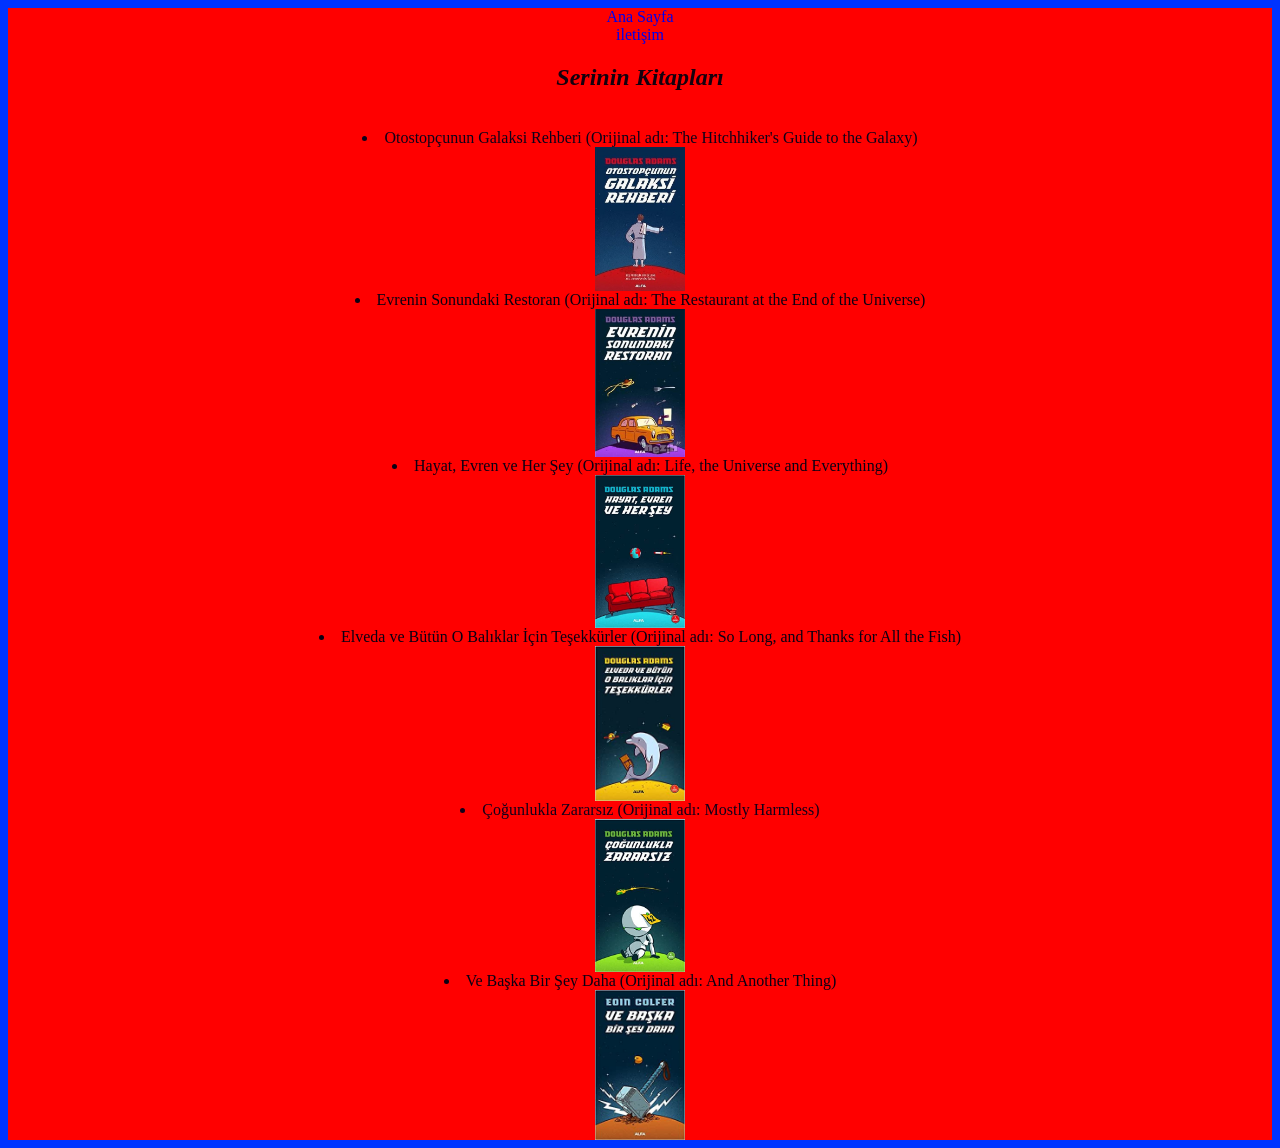
<file: The Hitchhiker's Guide To The Galaxy/hakkımızda.html>
<!DOCTYPE html>
<html lang="tr">
<head>
    <meta charset="UTF-8">
    <meta http-equiv="X-UA-Compatible" content="IE=edge">
    <meta name="viewport" content="width=device-width, initial-scale=1.0">
    <title>Seri Hakkında | The Hitchhiker's Guide To The Galaxy Series</title>
    <style>
        nav{
            text-align: center;
            align-items: center;
            
        }
    .img {
    display: block;
    margin-left:auto;
    margin-right:auto;
    width: 90px;    }
    .img1{
        display: block;
        margin-left: auto;
        margin-right: auto;
        width: 90px;
    }   
    .img2{
        display: block;
       margin-left: auto;
        margin-right: auto;
        width: 90px;
    }
    </style>


</head>
<body style="background-color: rgb(0, 51, 255);">
    <nav style="background-color: rgb(255, 0, 0);">
        
            <a style="text-decoration: none;" href="The Hitchhiker's Guide To The Galaxy.html">Ana Sayfa</a><br>
            <a style="text-decoration: none;" href="İletişim.html">iletişim</a>
        
            <h1><em style="color: rgb(20, 1, 14);">Serinin Kitapları</em></h1>
            
               <br><li style="color: rgb(14, 2, 25);">Otostopçunun Galaksi Rehberi (Orijinal adı: The Hitchhiker's Guide to the Galaxy)
                    <img class="img" src="otostopcunun-galaksi-rehberi.jpg" alt="İlk Kitap" width="200">
                </li>
            


                <li style="color: rgb(10, 1, 18);">Evrenin Sonundaki Restoran (Orijinal adı: The Restaurant at the End of the Universe)
                    <img class="img2" src="evrenin-sonundaki-restoran-80576-69-O.jpg" alt="ikinci Kitap">
                </li>


                <li style="color: rgb(11, 1, 19);">Hayat, Evren ve Her Şey (Orijinal adı: Life, the Universe and Everything)
                    <img class="img1" src="3.kitap.jpg" alt="Üçüncü Kitap">
                </li>


                <li style="color: rgb(10, 1, 19);">Elveda ve Bütün O Balıklar İçin Teşekkürler (Orijinal adı: So Long, and Thanks for All the Fish)
                    <img class="img1" src="4.kitap.jpg" alt="Dördüncü Kitap">
                </li>


                <li style="color: rgb(18, 1, 25);">Çoğunlukla Zararsız (Orijinal adı: Mostly Harmless)
                    <img class="img1" src="5.kitap.jpg" alt="Beşinci Kitap">
                </li>


                <li style="color: rgb(11, 1, 20);">Ve Başka Bir Şey Daha (Orijinal adı: And Another Thing)
                    <img class="img1" src="6.kitap.jpg" alt="Altıncı Kitap">
                </li>


            
    </nav>
    
        



    
</body>
</html>
</file>
<file: google now/style.css>
body{
   
    font-family: Arial, Helvetica, sans-serif;
}

.navBar{
    display: flex;
    justify-content: space-between;
    margin-top: -15px;
}

.leftbar{
    font-family: arial, sans-serif;
    font-size: 13px;
    display: flex;
    align-items: center;
    margin: 16px;
}

.headerli a{
    display: block;
    color: black;
    text-align: center;
    padding: 5px 5px;
    text-decoration: none;
    align-items: center;
}

.headerli a:hover {
    text-decoration: underline;
  }


  .container{
    text-align: center;
    margin: 84px;
  }

  .search-area {
    background: #fff;
    display: flex;
    border: 1px solid #dfe1e5;
    box-shadow: none;
    z-index: 3;
    height: 44px;
    margin: 0 auto;
    margin-top: -61px;
    width: 480px;
    border-radius: 50px;
  }
  
  .search-area:hover {
    box-shadow: 0 2px 3px 0 rgba(0, 0, 0, 0.24), 0 2px 5px 0 rgba(0, 0, 0, 0.19);
  }
  
  .search {
    flex: 1;
    display: flex;
    padding: 5px 8px 0 16px;
    padding-left: 14px;
  }
  
  .search-img {
    display: flex;
    align-items: center;
    padding-right: 13px;
    margin-top: -5px;
  }
  
  .search-img span {
    color: #9aa0a6;
    height: 20px;
    width: 20px;
    margin-top: 0px;
    display: inline-block;
    fill: currentColor;
    line-height: 24px;
    position: relative;
  }
  
  .voiceLogoArea {
    display: flex;
    align-items: center;
  }
  
  .voiceLogo {
    width: 24px;
    margin-bottom: 3px;
    margin-right: 8px;
  }
  
  .input-enter {
    display: flex;
    flex: 1;
    flex-wrap: wrap;
  }
  
  .input-area {
    color: transparent;
    flex: 100%;
    white-space: pre;
    font: 16px arial, sans-serif;
    line-height: 34px;
    height: 34px !important;
    display: block;
    outline: none;
  
  }
  
  .input {
    margin: 0;
    padding: 0;
    color: rgba(0, 0, 0, 0.87);
    word-wrap: break-word;
    outline: none;
    display: flex;
    flex: 100%;
    margin-top: -68px;
    font: 16px arial, sans-serif;
    line-height: 34px;
    height: 34px !important;
    text-rendering: auto;
    letter-spacing: normal;
    word-spacing: normal;
    text-transform: none;
    text-indent: 0px;
    text-shadow: none;
    text-align: start;
    border: 0px;
    width: 100%;
    cursor: text;
  }
  
  .buttons {
    display: flex;
    justify-content: center;
    align-items: center;
    padding: 18px;
  
  }
  
  .googlesearch:hover {
    box-shadow: 0 2px 3px 0 rgba(0, 0, 0, 0.24), 0 2px 5px 0 rgba(0, 0, 0, 0.19);
  }
  
  .feelinglucky:hover {
    box-shadow: 0 2px 3px 0 rgba(0, 0, 0, 0.24);
  }
  
  .googlesearch {
    margin-top: 13px;
    text-align: center;
    cursor: pointer;
    height: 36px;
    user-select: none;
    margin-right: 12px;
    background-color: #f2f2f2;
    color: #5f6368;
    font-size: 14px;
    border: none;
    padding-left: 16px;
    padding-right: 16px;
    border-radius: 4px;
  }
  
  .feelinglucky {
    margin-top: 13px;
    text-align: center;
    cursor: pointer;
    height: 36px;
    user-select: none;
    background-color: #f2f2f2;
    color: #5f6368;
    font-size: 14px;
    border: none;
    padding-left: 16px;
    padding-right: 16px;
    border-radius: 4px;
  }
  
  .footer {
    margin: 0;
    padding: 0;
    overflow: hidden;
    border: 1px solid #dfe1e5;
    border-top: 1px solid #dadce0;
    position: fixed;
    bottom: 0;
    width: 100%;
    margin-left: -8px;
    line-height: 10px;
    background-color: #f2f2f2;
    list-style-type: none;
    font-size: medium;
  }
  
  .footerli {
    float: left;
  }
  
  .footerli a {
    display: flex;
    color: #70757a;
    text-align: center;
    padding: 14px 16px;
    text-decoration: none;
    font-family: arial, sans-serif;
    font-size: 14px;
    margin-left: 14px;
    margin-right: -20px;
  }
  
  .footerli a:hover {
    text-decoration: underline;
  }
</file>
<file: google/style.css>
body{
   
    font-family: Arial, Helvetica, sans-serif;
}

.navBar{
    display: flex;
    justify-content: space-between;
    margin-top: -15px;
}

.leftbar{
    font-family: arial, sans-serif;
    font-size: 13px;
    display: flex;
    align-items: center;
    margin: 16px;
}

.headerli a{
    display: block;
    color: black;
    text-align: center;
    padding: 5px 5px;
    text-decoration: none;
    align-items: center;
}

.headerli a:hover {
    text-decoration: underline;
  }


  .container{
    text-align: center;
    margin: 84px;
  }

  .search-area {
    background: #fff;
    display: flex;
    border: 1px solid #dfe1e5;
    box-shadow: none;
    z-index: 3;
    height: 44px;
    margin: 0 auto;
    margin-top: -61px;
    width: 480px;
    border-radius: 50px;
  }
  
  .search-area:hover {
    box-shadow: 0 2px 3px 0 rgba(0, 0, 0, 0.24), 0 2px 5px 0 rgba(0, 0, 0, 0.19);
  }
  
  .search {
    flex: 1;
    display: flex;
    padding: 5px 8px 0 16px;
    padding-left: 14px;
  }
  
  .search-img {
    display: flex;
    align-items: center;
    padding-right: 13px;
    margin-top: -5px;
  }
  
  .search-img span {
    color: #9aa0a6;
    height: 20px;
    width: 20px;
    margin-top: 0px;
    display: inline-block;
    fill: currentColor;
    line-height: 24px;
    position: relative;
  }
  
  .voiceLogoArea {
    display: flex;
    align-items: center;
  }
  
  .voiceLogo {
    width: 24px;
    margin-bottom: 3px;
    margin-right: 8px;
  }
  
  .input-enter {
    display: flex;
    flex: 1;
    flex-wrap: wrap;
  }
  
  .input-area {
    color: transparent;
    flex: 100%;
    white-space: pre;
    font: 16px arial, sans-serif;
    line-height: 34px;
    height: 34px !important;
    display: block;
    outline: none;
  
  }
  
  .input {
    margin: 0;
    padding: 0;
    color: rgba(0, 0, 0, 0.87);
    word-wrap: break-word;
    outline: none;
    display: flex;
    flex: 100%;
    margin-top: -68px;
    font: 16px arial, sans-serif;
    line-height: 34px;
    height: 34px !important;
    text-rendering: auto;
    letter-spacing: normal;
    word-spacing: normal;
    text-transform: none;
    text-indent: 0px;
    text-shadow: none;
    text-align: start;
    border: 0px;
    width: 100%;
    cursor: text;
  }
  
  .buttons {
    display: flex;
    justify-content: center;
    align-items: center;
    padding: 18px;
  
  }
  
  .googlesearch:hover {
    box-shadow: 0 2px 3px 0 rgba(0, 0, 0, 0.24), 0 2px 5px 0 rgba(0, 0, 0, 0.19);
  }
  
  .feelinglucky:hover {
    box-shadow: 0 2px 3px 0 rgba(0, 0, 0, 0.24);
  }
  
  .googlesearch {
    margin-top: 13px;
    text-align: center;
    cursor: pointer;
    height: 36px;
    user-select: none;
    margin-right: 12px;
    background-color: #f2f2f2;
    color: #5f6368;
    font-size: 14px;
    border: none;
    padding-left: 16px;
    padding-right: 16px;
    border-radius: 4px;
  }
  
  .feelinglucky {
    margin-top: 13px;
    text-align: center;
    cursor: pointer;
    height: 36px;
    user-select: none;
    background-color: #f2f2f2;
    color: #5f6368;
    font-size: 14px;
    border: none;
    padding-left: 16px;
    padding-right: 16px;
    border-radius: 4px;
  }
  
  .footer {
    margin: 0;
    padding: 0;
    overflow: hidden;
    border: 1px solid #dfe1e5;
    border-top: 1px solid #dadce0;
    position: fixed;
    bottom: 0;
    width: 100%;
    margin-left: -8px;
    line-height: 10px;
    background-color: #f2f2f2;
    list-style-type: none;
    font-size: medium;
  }
  
  .footerli {
    float: left;
  }
  
  .footerli a {
    display: flex;
    color: #70757a;
    text-align: center;
    padding: 14px 16px;
    text-decoration: none;
    font-family: arial, sans-serif;
    font-size: 14px;
    margin-left: 14px;
    margin-right: -20px;
  }
  
  .footerli a:hover {
    text-decoration: underline;
  }
</file>
